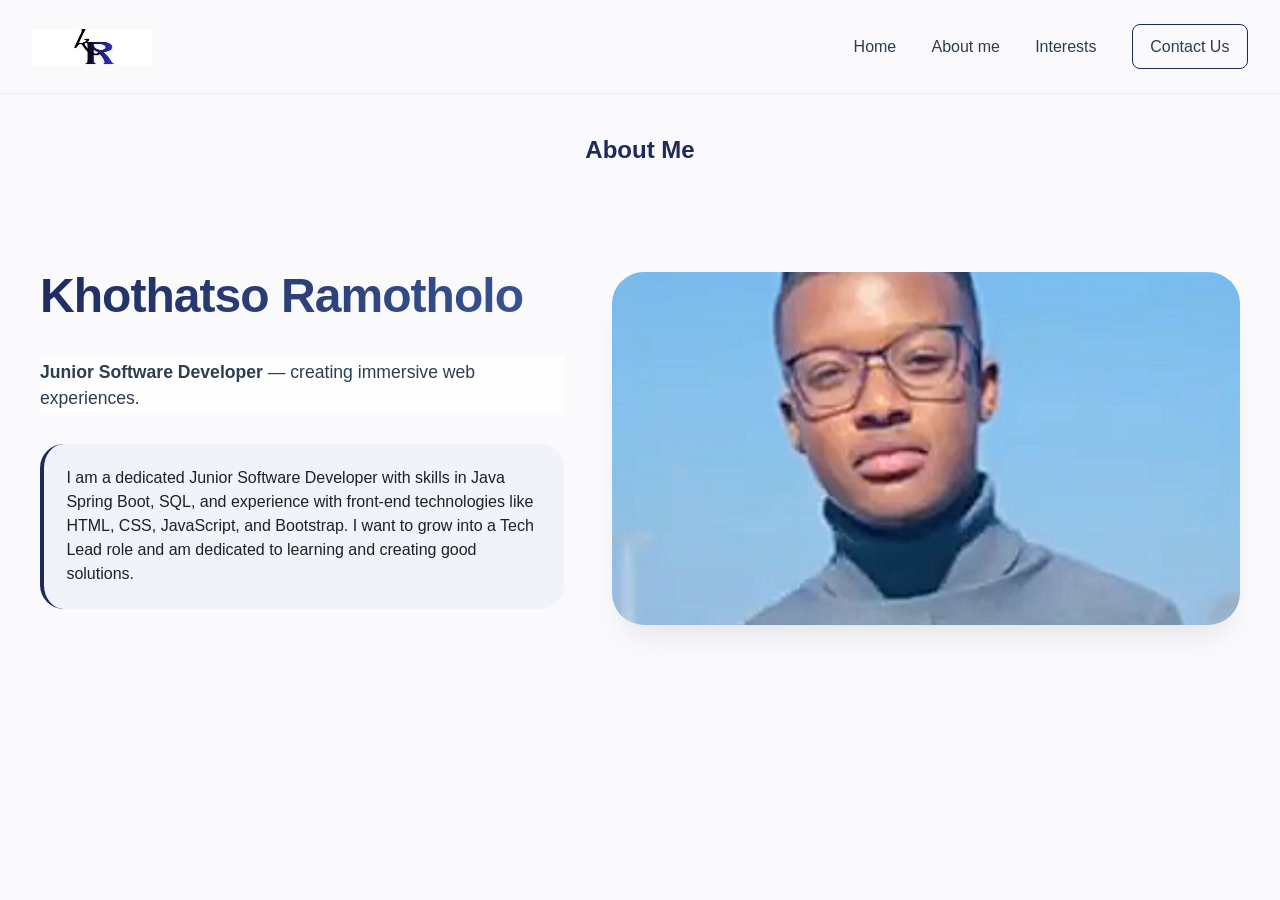
<file: about.html>
<!DOCTYPE html>
<html lang="en">

<head>
    <meta charset="UTF-8">
    <meta name="viewport" content="width=device-width, initial-scale=1.0">
    <title>Khothatso Ramotholo - Portfolio | About</title>
     <link rel="stylesheet" href="https://cdnjs.cloudflare.com/ajax/libs/font-awesome/6.0.0-beta3/css/all.min.css">
    <link rel="stylesheet" href="/style.css">
</head>

<body>
    <div class="container">
        <header class="header">
            <nav class="navbar">
                <div class="logo">
                    <img src="/assets/images/KR.png" />
                </div>
                <button class="nav-toggle" aria-expanded="false" aria-label="Toggle navigation">
                    <i class="fas fa-bars"></i>
                </button>
                <div class="nav-links" id="primary-navigation">
                    <a href="/index.html">Home</a>
                    <a href="/about.html">About me</a>
                    <a href="/index.html#interests">Interests</a>
                    <a href="/contact.html" class="nav-contact-btn">Contact Us</a>
                </div>
            </nav>
        </header>
        <section class="hero-section" id="about">
            <br>
            <h2>About Me</h2>
            <br>
            <div class="hero">
                <div class="bio-col">
                    <div class="name-title">Khothatso Ramotholo</div>
                    <div class="bio-text"><strong>Junior Software Developer</strong> — creating immersive web
                        experiences.</div>
                    <div class="bio-highlight">
                        I am a dedicated Junior Software Developer with skills in Java Spring Boot, SQL, and experience
                        with front-end technologies like HTML, CSS, JavaScript, and Bootstrap. I want to grow into a
                        Tech Lead role and am dedicated to learning and creating good solutions.
                    </div>
                </div>
                <div class="media-col">
                    <div class="image-wrapper"><img src="/assets/images/profileImage.jpg" alt="Profile image" /></div>
                </div>
            </div>
        </section>
    </div>
    <script>
        (function () {
            const navToggle = document.querySelector('.nav-toggle');
            const navLinks = document.querySelector('.nav-links');

            if (navToggle && navLinks) {
                navToggle.addEventListener('click', () => {
                    const isExpanded = navToggle.getAttribute('aria-expanded') === 'true';
                    navToggle.setAttribute('aria-expanded', String(!isExpanded));
                    navLinks.classList.toggle('active');
                });
            }

            const links = document.querySelectorAll('.nav-links a, .quick-links a[href^="#"]');
            links.forEach(link => {
                link.addEventListener('click', function (e) {
                    const hash = this.getAttribute('href');
                    if (hash && hash.startsWith('#') && hash.length > 1) {
                        const targetId = hash.substring(1);
                        const targetElement = document.getElementById(targetId);
                        if (targetElement) {
                            e.preventDefault();
                            targetElement.scrollIntoView({ behavior: 'smooth', block: 'start' });
                        }
                    }

                    if (navLinks && navLinks.classList.contains('active')) {
                        navLinks.classList.remove('active');
                        navToggle.setAttribute('aria-expanded', 'false');
                    }
                });
            });
        })();
    </script>

</body>

</html>
</file>
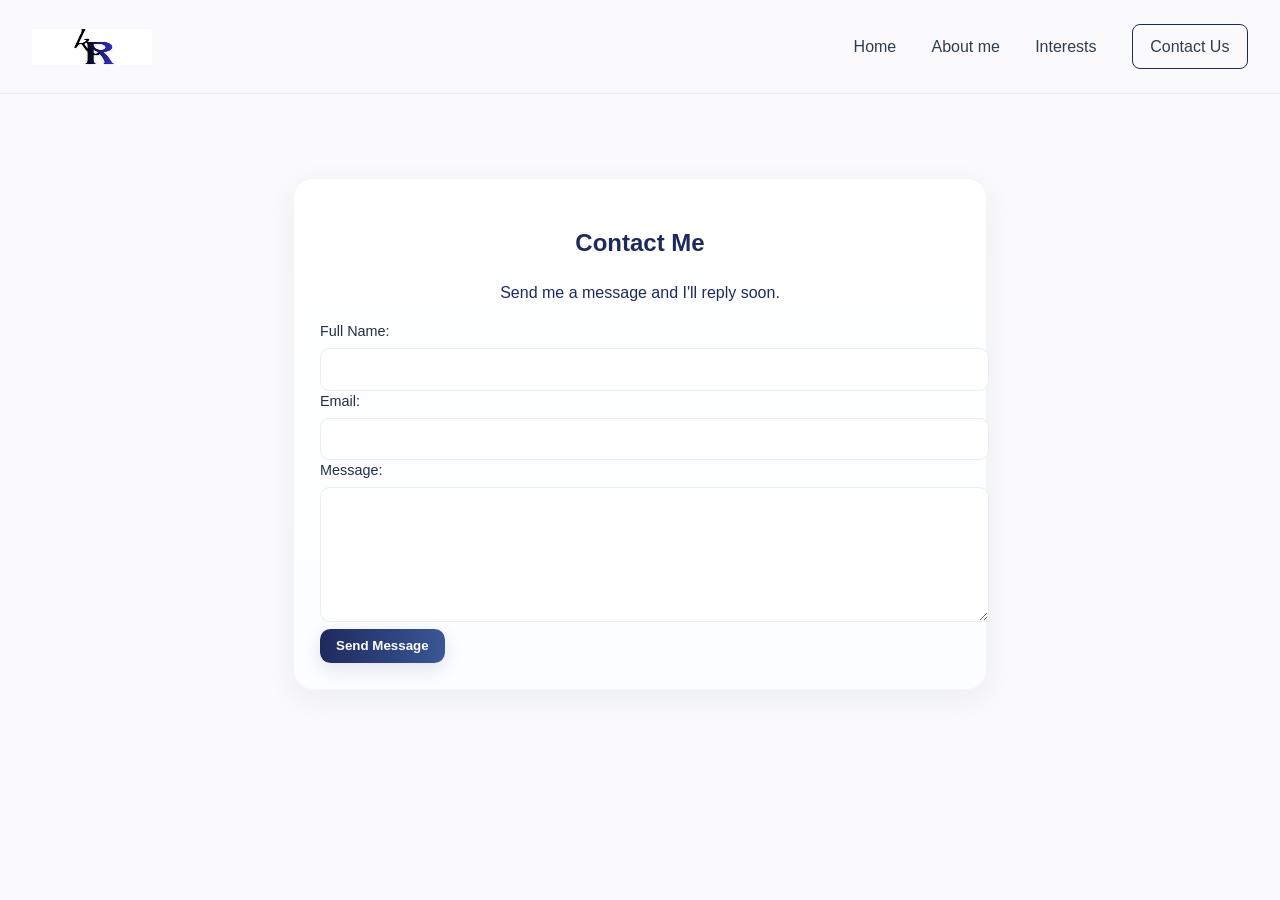
<file: contact.html>
<!DOCTYPE html>
<html lang="en">

<head>
    <meta charset="UTF-8">
    <meta name="viewport" content="width=device-width, initial-scale=1.0">
    <title>Khothatso Ramotholo - Portfolio | Contact</title>
     <link rel="stylesheet" href="https://cdnjs.cloudflare.com/ajax/libs/font-awesome/6.0.0-beta3/css/all.min.css">
    <link rel="stylesheet" href="/style.css">
</head>

<body>
    <div class="container">
        <header class="header">
            <nav class="navbar">
                <div class="logo">
                    <img src="/assets/images/KR.png" />
                </div>
                <button class="nav-toggle" aria-expanded="false" aria-label="Toggle navigation">
                    <i class="fas fa-bars"></i>
                </button>
                <div class="nav-links" id="primary-navigation">
                    <a href="/index.html">Home</a>
                    <a href="/about.html">About me</a>
                    <a href="/index.html#interests">Interests</a>
                    <a href="/contact.html" class="nav-contact-btn">Contact Us</a>
                </div>
            </nav>
        </header>
        <section class="contact" id="contact">
            <div class="contact-form">
                <form action="" id="contactForm" class="form">
                    <h2>Contact Me</h2>
                    <p class="form-description">Send me a message and I'll reply soon.</p>
                    <div class="form-row">
                        <label for="name">Full Name:</label>
                        <input type="text" id="name" name="name" required>
                    </div>
                    <div class="form-row">
                        <label for="email">Email:</label>
                        <input type="email" id="email" name="email" required>
                    </div>
                    <div class="form-row">
                        <label for="message">Message:</label>
                        <textarea id="message" name="message" rows="5" required></textarea>
                    </div>
                    <div class="form-row">
                        <button type="submit">Send Message</button>
                    </div>
                </form>
            </div>
        </section>
    </div>
    <script>
        (function () {
            const navToggle = document.querySelector('.nav-toggle');
            const navLinks = document.querySelector('.nav-links');

            if (navToggle && navLinks) {
                navToggle.addEventListener('click', () => {
                    const isExpanded = navToggle.getAttribute('aria-expanded') === 'true';
                    navToggle.setAttribute('aria-expanded', String(!isExpanded));
                    navLinks.classList.toggle('active');
                });
            }

            const links = document.querySelectorAll('.nav-links a, .quick-links a[href^="#"]');
            links.forEach(link => {
                link.addEventListener('click', function (e) {
                    const hash = this.getAttribute('href');
                    if (hash && hash.startsWith('#') && hash.length > 1) {
                        const targetId = hash.substring(1);
                        const targetElement = document.getElementById(targetId);
                        if (targetElement) {
                            e.preventDefault();
                            targetElement.scrollIntoView({ behavior: 'smooth', block: 'start' });
                        }
                    }

                    if (navLinks && navLinks.classList.contains('active')) {
                        navLinks.classList.remove('active');
                        navToggle.setAttribute('aria-expanded', 'false');
                    }
                });
            });
        })();
    </script>
</body>

</html>
</file>
<file: style.css>
*::before, *::after {
     margin: 0;
     padding: 0;
     box-sizing: border-box;
 }

 body {
     background: #fafafc;
     font-family: 'Inter', sans-serif;
     color: #1e1f2a;
     line-height: 1.5;
     scroll-behavior: smooth;
 }

 .container {
     max-width: 1280px;
     margin: 0 auto;
     padding: 0 2rem;
     padding-top: 5rem;
 }


 .navbar {
     display: flex;
     align-items: center;
     justify-content: space-between;
     flex-wrap: wrap;
     padding: 1.5rem 2rem;
     border-bottom: 1px solid #e9eef3;
     position: fixed;
     top: 0;
     left: 0;
     right: 0;
     z-index: 999;
     background: rgba(250, 250, 252, 0.98);
     backdrop-filter: blur(10px);
     max-width: 100%;
 }

 .logo {
     font-weight: 800;
     font-size: 1.9rem;
     letter-spacing: -0.02em;
     background: linear-gradient(135deg, #1E2A5E, #556B9D);
     -webkit-background-clip: text;
     background-clip: text;
     color: transparent;
     display: inline-flex;
     align-items: center;
     gap: 6px;
 }

 .logo img {
     width: 120px;
     height: 36px;
     display: inline-flex;
     align-items: center;
     justify-content: center;
 }

 .nav-links {
     display: flex;
     gap: 2.2rem;
     align-items: center;
 }

 .nav-toggle {
     display: none;
     border: none;
     background: transparent;
     color: #1E2A5E;
     font-size: 1.6rem;
     cursor: pointer;
     transition: transform 0.2s ease;
 }

 .nav-toggle:hover {
     transform: scale(1.05);
 }

 .nav-links a {
     text-decoration: none;
     font-weight: 500;
     color: #2c3e4e;
     transition: 0.2s;
     font-size: 1rem;
 }

 .nav-links a:hover {
     color: #1E2A5E;
 }
 .nav-contact-btn{
    padding: 0.6rem 1.1rem;
    color: white;
    border-radius: 0.5rem;
    transition: background 0.2 ease, color 0.2s ease, transform 0.1s ease;
    border: 1px solid #1E2A5E;
}
.nav-contact-btn:hover {
    background: #1E2A5E;
    color: white !important;
    transform: translateY(-2px);
    border-color: white;
}
 .hero {
     display: flex;
     flex-wrap: wrap;
     gap: 3rem;
     margin: 3rem 0 3rem 0;
     align-items: center;
     justify-content: center;
 }
 h2{
    color: #1E2A5E;
    font-weight: 700;
    text-align: center ;
    margin-top: 20px;
 }

 .hero-top {
     width: 100%;
     text-align: center;
     margin-bottom: 2rem;
 }

 .hero-top h1 {
     font-size: 2.5rem;
     font-weight: 800;
     color: #1E2A5E;
     margin-bottom: 1rem;
     letter-spacing: -0.02em;
 }

 .hero-top p {
     font-size: 1.1rem;
     color: #5b6e8c;
     margin-bottom: 2rem;
 }

.hero-top .top-image {
    display: block;
    width: 100%;
    max-width: 900px;
    height: auto;
    margin: 0 auto;
    border-radius: 50%;
    height: 510px;
}

 .hero h3 {
     font-size: 1.5rem;
     color: #1E2A5E;
     font-weight: 600;
     margin-bottom: 0.75rem;
 }

 .top-image {
     width: 50%;
     height: 550px;
     object-fit: cover;
     margin-bottom: 1rem;
     display: block;
     border-radius: 50%;
 }

 .media-col {
     flex: 1.2;
     width: 260px;
 }

 .media-col .image-wrapper {
     background: #eef2f7;
     border-radius: 2rem;
     overflow: hidden;
     box-shadow: 0 20px 30px -12px rgba(0, 0, 0, 0.1);
     transition: transform 0.2s ease;
 }

 .image-wrapper img {
     width: 100%;
     display: block;
     aspect-ratio: 16 / 9;
     object-fit: cover;
 }

 .bio-col {
     flex: 1;
 }
 

 .name-title {
     font-size: 3rem;
     font-weight: 800;
     letter-spacing: -0.02em;
     background: linear-gradient(120deg, #1E2A5E, #3a5795);
     -webkit-background-clip: text;
     background-clip: text;
     color: transparent;
     margin-bottom: 1rem;
 }

 .bio-text {
     font-size: 1.1rem;
     color: #2c3e50;
     margin: 1.5rem 0;
     background: #ffffffcc;
     padding: 0.2rem 0;
 }

 .bio-highlight {
     background: #f0f4fa;
     padding: 1.4rem;
     border-radius: 1.5rem;
     border-left: 4px solid #1E2A5E;
     margin: 1.8rem 0;
     font-weight: 400;
 }

 .info-grid {
     display: flex;
     flex-wrap: wrap;
     gap: 2rem;
     margin: 4rem 0 3rem;
     background: white;
     border-radius: 2rem;
     padding: 2rem;
     box-shadow: 0 8px 20px rgba(0, 0, 0, 0.02), 0 2px 6px rgba(0, 0, 0, 0.05);
     align-items: center;
 }

 #contact {
     min-height: 68vh;
     align-items: center;
     justify-content: center;
     display: flex;
     padding-top: 2.5rem;
     padding-bottom: 2.5rem;
 }
 

 #contact .contact-form {

     width: 100%;
     max-width: 640px;
     margin: 0 auto;
 }

 .info-card {
     flex: 1;
     min-width: 180px;
 }

 .info-card h3 {
     font-size: 1.3rem;
     font-weight: 600;
     margin-bottom: 1rem;
     border-left: 3px solid #1E2A5E;
     padding-left: 0.75rem;
 }

 .address-detail {
     font-style: normal;
     line-height: 1.6;
     color: #2c3e50;
     margin-bottom: 1.5rem;
 }

 .address-icons {
     display: flex;
     gap: 8.5rem;
     margin-top: 1.5rem;
 }

 .address-icons a {
     text-decoration: none;
     color: #1E2A5E;
     font-size: 2.5rem;
     transition: 0.3s;
     display: inline-flex;
     align-items: center;
     justify-content: center;
 }

 .address-icons a:hover {
     color: #ff6b4a;
     transform: scale(1.15);
 }

 .quick-links {
     list-style: none;
     margin-top: 0.5rem;
 }

 .quick-links li {
     margin: 0.7rem 0;
 }

 .quick-links a {
     text-decoration: none;
     color: #1E2A5E;
     font-weight: 500;
     transition: 0.2s;
     display: inline-flex;
     align-items: center;
     gap: 8px;
 }

 .quick-links a:hover {
     color: #ff6b4a;
     transform: translateX(5px);
 }

 .interests{
    display: grid;
    grid-template-columns: repeat(2, minmax(0, 1fr));
    gap: 4rem;
    align-items: center;
    justify-items: center;
 }
 .interests-left,
 .interests-right {
    width: 100%;
 }
 .interests ul {
    list-style-type: none;
    display: flex;
    flex-direction: column;
    gap: 0.75rem;
 }
 .interests-left > div {
    width: 100%;
    max-width: 520px;
 }
 .interests-right video {
    width: 100%;
    max-width: 540px;
    border-radius: 1rem;
 }

 
 @media (max-width: 780px) {
     .interests {
         grid-template-columns: 1fr;
     }
 }
 .interests ul li {
   font-size: 1rem;
   font-weight: 400;
   color: #1E2A5E;
   border: 1px dashed #edf0fa;
    padding: 0.5rem 1rem;
    transition: border-color 0.2s, background 0.2s;

 }
    .interests ul li:hover {
        border-color: #1E2A5E;
        background: #f0f4fa;
        cursor: pointer;
    }   

 .contact-form {
     flex: 1.4;
     min-width: 280px;
     background: linear-gradient(180deg, #ffffff, #fbfdff);
     border-radius: 1.25rem;
     padding: 1.6rem;
     box-shadow: 0 8px 30px rgba(18, 38, 63, 0.06);
     border: 1px solid rgba(30, 42, 94, 0.04);
 }

 .contact-form .form h3 {
     margin: 0 0 0.5rem 0;
     font-size: 1.2rem;
     color: #1E2A5E;
     font-weight: 700;
     text-align: center;
 }

 .contact-form .form-desc {
     margin-bottom: 1rem;
     color: #5b6e8c;
     font-size: 0.95rem;
 }
.contact-form  p {
    color: #1E2A5E;
    text-align: center;
}
 .contact-form label {
     display: block;
     font-size: 0.9rem;
     margin-bottom: 0.35rem;
     color: #213044;
     font-weight: 500;
 }

 .contact-form input[type="text"],
 .contact-form input[type="email"],
 .contact-form textarea {
     width: 100%;
     padding: 0.7rem 0.85rem;
     border-radius: 0.6rem;
     border: 1px solid #e6eef6;
     background: #fff;
     font-size: 0.98rem;
     color: #1e2130;
     outline: none;
     transition: box-shadow .12s, border-color .12s, transform .06s;
 }

 .contact-form input:focus,
 .contact-form textarea:focus {
     border-color: rgba(30, 42, 94, 0.18);
     box-shadow: 0 6px 18px rgba(30, 42, 94, 0.06);
     transform: translateY(-1px);
 }

 .contact-form textarea {
     resize: vertical;
     min-height: 110px;
 }

 .contact-form .form-actions {
     margin-top: 0.9rem;
     display: flex;
     align-items: center;
     gap: 0.6rem;
 }

 .contact-form button[type="submit"] {
     background: linear-gradient(90deg, #1E2A5E, #3a5795);
     color: white;
     border: 0;
     padding: 0.6rem 1rem;
     border-radius: 0.65rem;
     font-weight: 600;
     box-shadow: 0 6px 18px rgba(30, 42, 94, 0.12);
     transition: transform .12s, box-shadow .12s, opacity .12s;
 }

 .contact-form button[type="submit"]:hover {
     transform: translateY(-2px);
 }


 .contact-form button[disabled] {
     opacity: 0.7;
     transform: none;
     cursor: default;
 }

 .form-status {
     margin-left: 0.5rem;
     font-size: 0.95rem;
 }

 .form-status.success {
     color: #116530;
 }

 .form-status.error {
     color: #9b2c2c;
 }


 .map-placeholder {
     background: #e2e8f0;
     border-radius: 1.2rem;
     height: 160px;
     width: 100%;
     display: flex;
     align-items: center;
     justify-content: center;
     flex-direction: column;
     font-size: 0.85rem;
     color: #2c3e50;
     background-image: url('data:image/svg+xml;utf8,<svg xmlns="http://www.w3.org/2000/svg" viewBox="0 0 100 100" fill="%2394a3b8"><path d="M50,20 L70,40 L50,60 L30,40 Z" opacity="0.3"/><circle cx="50" cy="42" r="6" fill="%234b6e8f"/></svg>');
     background-repeat: no-repeat;
     background-position: center;
     background-size: 70px;
 }

 .map-placeholder span {
     background: rgba(255, 255, 240, 0.9);
     padding: 0.3rem 1rem;
     border-radius: 30px;
     font-weight: 500;
     backdrop-filter: blur(2px);
 }

 .embed-map {
     width: 100%;
     height: 160px;
     border: 0;
     border-radius: 1rem;
     filter: grayscale(0.1) contrast(0.98);
 }

 footer {
     text-align: center;
     padding: 2rem 0 2.5rem;
     border-top: 1px solid #eef2f8;
     font-size: 0.85rem;
     color: #5b6e8c;
     margin-top: 1rem;
 }

 @media (max-width: 780px) {
     .container {
         padding: 0 1.5rem;
         margin-top: 180px;
     }

     .navbar {
         flex-direction: column;
         align-items: stretch;
         gap: 0.75rem;
     }

     .nav-toggle {
         display: inline-flex;
         align-self: flex-end;
         padding: 0.5rem;
        margin-top: -45px ;
     }

     .nav-links {
         width: 100%;
         flex-direction: column;
         align-items: center;
         justify-content: center;
         gap: 1rem;
         display: none;
         padding: 1rem 0;
         border-top: 1px solid #e9eef3;
     }

     .nav-links.active {
         display: flex;
     }

     .nav-links a {
         font-size: 0.95rem;
     }

     .nav-contact-btn {
         width: auto;
         white-space: nowrap;
     }

     .hero-top {
         margin-top: 9.5rem;
     }
     .hero-top h1 {
         font-size: 1.8rem;
     }

     .hero {
         flex-direction: column;
         display: flex;
         justify-content: center;
         align-items: center;
         text-align: center;
     }
.hero-top .top-image {
    display: block;
    width: 100%;
    max-width: 900px;
    height: auto;
    margin: 0 auto;
    border-radius: 50%;
    height: 250px;
}
     .name-title {
         font-size: 2.3rem;
     }

     .info-grid {
         flex-direction: column;
     }

     .contact-form {
         padding: 1.25rem;
         margin-bottom: 1rem;
     }

     .contact-form .form-actions {
         flex-direction: column;
         align-items: stretch;
         gap: 0.5rem;
     }

     .form-status {
         margin-left: 0;
         text-align: left;
     }


@media (max-width: 480px) {
    footer {
        text-align: center;
        padding-left: 1rem;
        padding-right: 1rem;
    }

    .info-grid#footer {
        padding: 1rem;
        text-align: center;
        align-items: center;
    }

    .info-grid#footer .info-card {
        width: 100%;
        display: flex;
        flex-direction: column;
        align-items: center;
        text-align: center;
        padding: 0.75rem 0;
    }

    .address-icons {
        gap: 1rem;
        justify-content: center;
    }

    .embed-map {
        max-width: 100%;
        height: auto;
    }

    footer p { margin: 0; }
}
 }

 button,
 a {
     cursor: pointer;
 }

 .video-wrapper:hover {
     transform: scale(0.99);
 }
</file>
